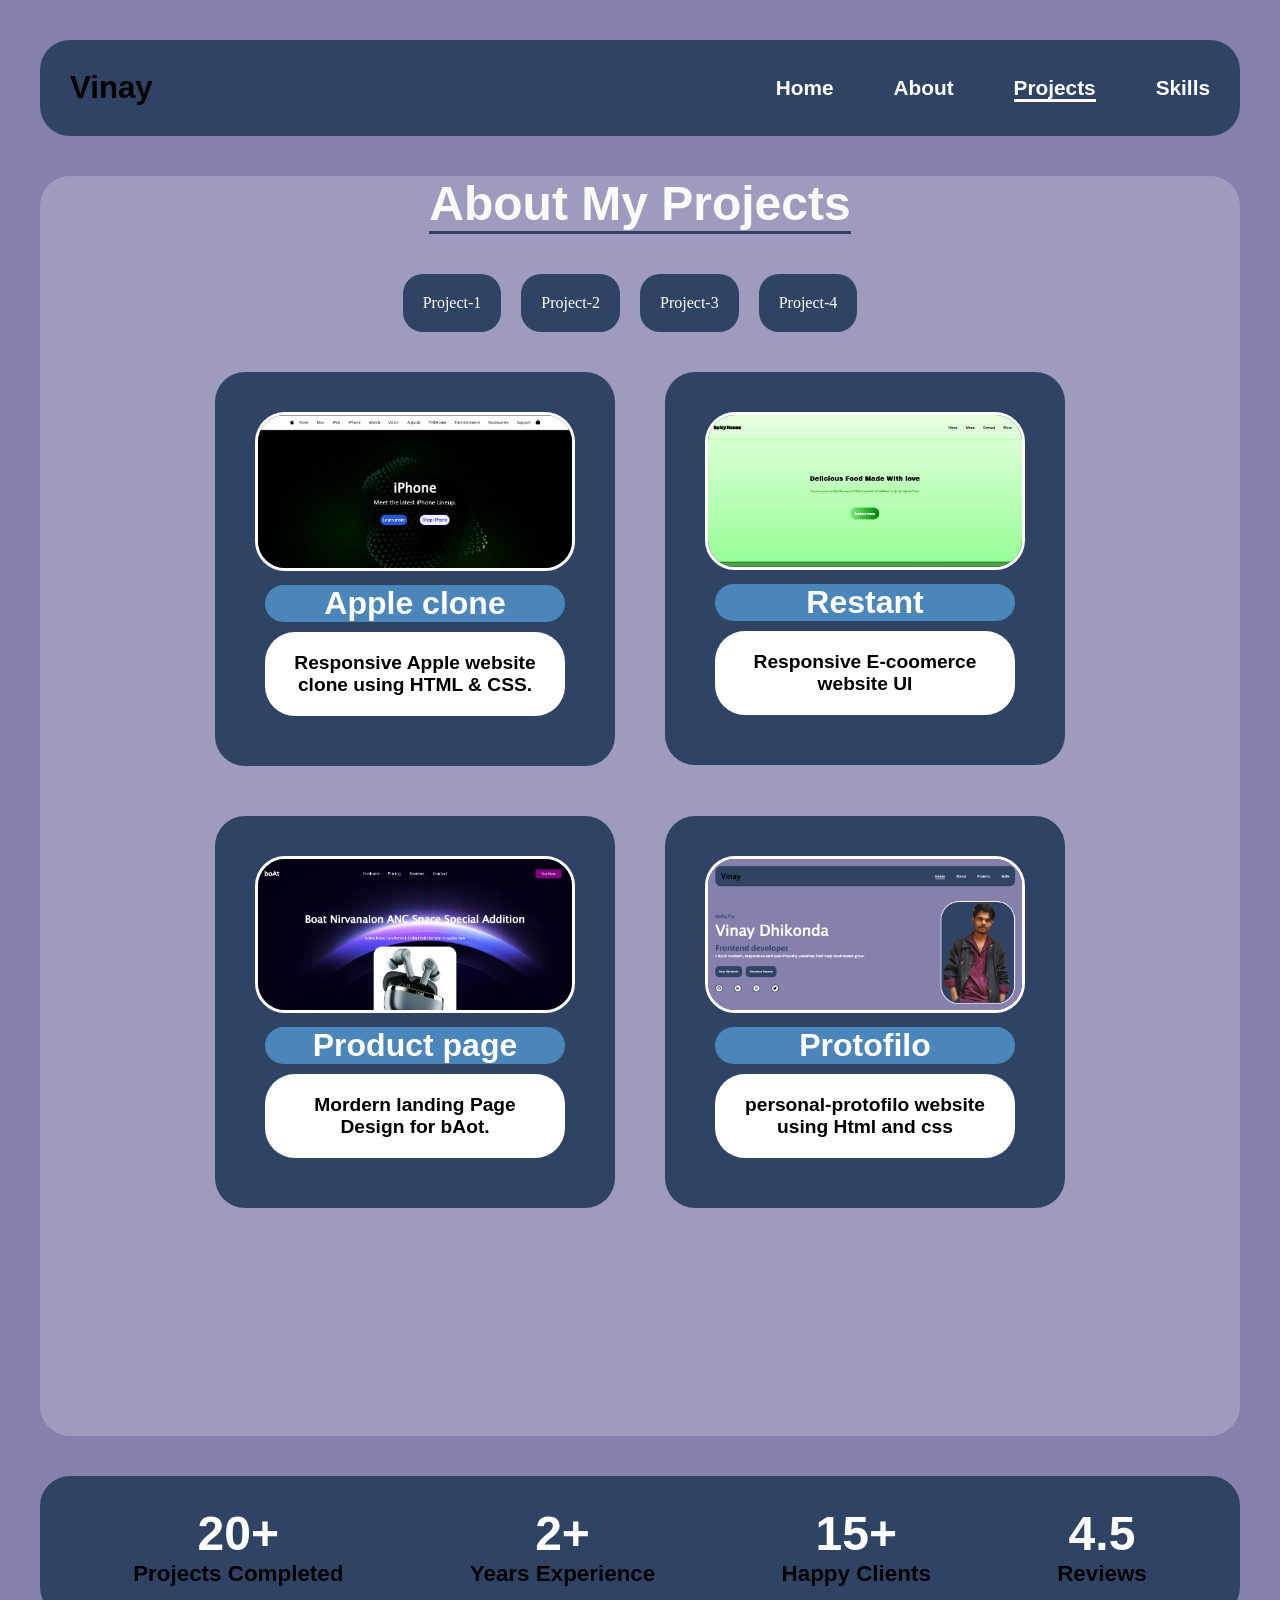
<file: projects.html>
<!DOCTYPE html>
<html lang="en">

<head>
    <meta charset="UTF-8">
    <meta name="viewport" content="width=device-width, initial-scale=1.0">
    <title>Projects</title>
    <link rel="stylesheet" href="project.css">
</head>

<body>
    <nav>
        <div class="logo">
            <h1>Vinay</h1>
        </div>
        <ul>
            <li><a href="./index.html">Home</a></li>
            <li><a href="./about.html">About</a></li>
            <li><a href="./projects.html" class="p">Projects</a></li>
            <li><a href="./skills.html">Skills</a></li>
        </ul>
    </nav>
    <section class="home-p1">
        <div class="content">
            <div class="about">
                <h1>
                    About My Projects
                </h1>
            </div>
            <div class="buttons">
                <a href="https://productpageclone.netlify.app/" target="_blank">Project-1</a>
                <a href="https://spicyhome1.netlify.app/" target="_blank">Project-2</a>
                <a href="https://boatlandingpage.netlify.app/" target="_blank">Project-3</a>
                <a href="https://protofilowebsite.netlify.app/">Project-4</a>
            </div>
            <div class="cards">
                <div class="card">
                    <div class="cardimage">
                        <img src="./images/appleclone.png" alt="projec1" width="500px">
                    </div>
                    <div class="cardcontent">
                        <h2>Apple clone</h2>
                        <h3>Responsive Apple website clone using HTML & CSS.</h3>
                    </div>
                </div>
                <div class="card">
                    <div class="cardimage">
                        <img src="./images/restrant.png" alt="projec2" width="500px">
                    </div>
                    <div class="cardcontent">
                        <h2>Restant</h2>
                        <h3>Responsive E-coomerce website UI</h3>
                    </div>
                </div>
                <div class="card">
                    <div class="cardimage">
                        <img src="./images/product.png" alt="projec3" width="500px">
                    </div>
                    <div class="cardcontent">
                        <h2>Product page</h2>
                        <h3>Mordern landing Page Design for bAot.</h3>
                    </div>
                </div>
                <div class="card">
                    <div class="cardimage">
                        <img src="./images/protofilo (1).png" alt="projec4" width="500px">
                    </div>
                    <div class="cardcontent">
                        <h2>Protofilo</h2>
                        <h3>personal-protofilo website using Html and css</h3>
                    </div>
                </div>

            </div>
        </div>
    </section>
    <footer>
        <div class="content">
            <div class="ncards">
                <div class="ncard">
                    <h1>20+</h1>
                    <p>Projects Completed</p>
                </div>
            </div>
            <div class="ncards">
                <div class="ncard">
                    <h1>2+</h1>
                    <p>Years Experience</p>
                </div>
            </div>
            <div class="ncards">
                <div class="ncard">
                    <h1>15+</h1>
                    <p>Happy Clients</p>
                </div>
            </div>
            <div class="ncards">
                <div class="ncard">
                    <h1>4.5</h1>
                    <p>Reviews</p>
                </div>
            </div>

        </div>
    </footer>

</body>

</html>
</file>
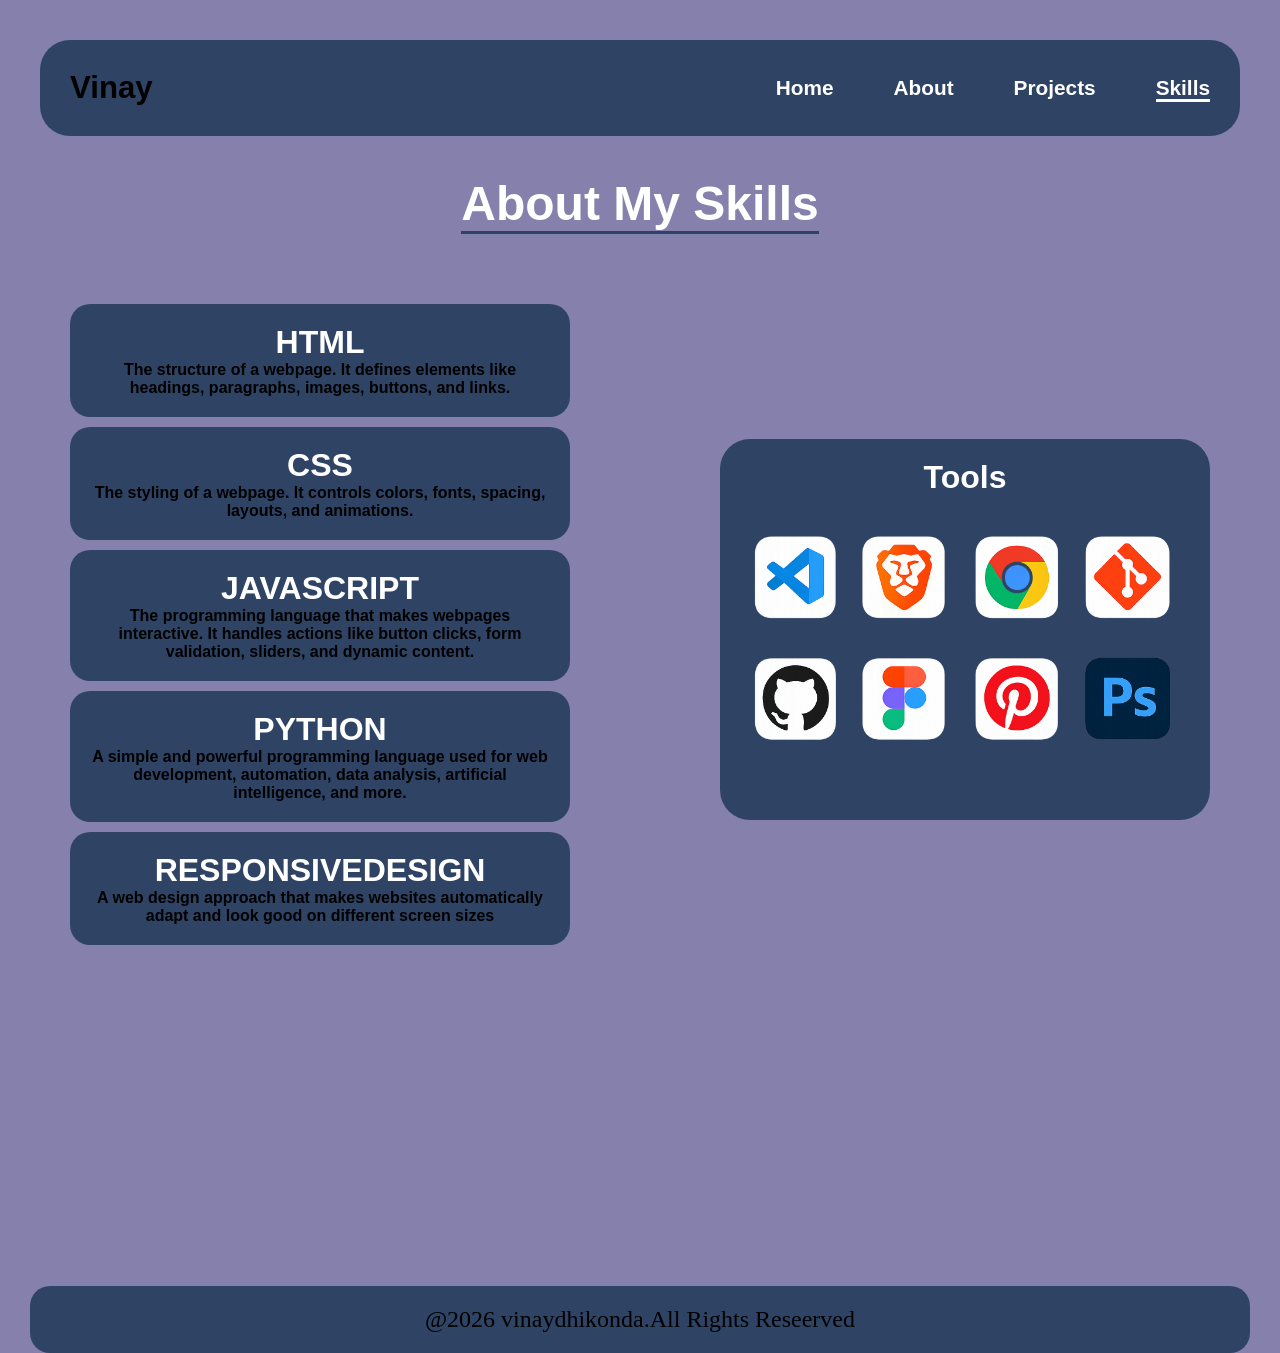
<file: skills.html>
<!DOCTYPE html>
<html lang="en">

<head>
    <meta charset="UTF-8">
    <meta name="viewport" content="width=device-width, initial-scale=1.0">
    <title>Skills</title>
    <link rel="stylesheet" href="skills.css">
</head>

<body>
    <nav>
        <div class="logo">
            <h1>Vinay</h1>
        </div>
        <ul>
            <li><a href="./index.html">Home</a></li>
            <li><a href="./about.html">About</a></li>
            <li><a href="./projects.html">Projects</a></li>
            <li><a href="./skills.html" class="s">Skills</a></li>
        </ul>
    </nav>
    <section class="home-p1">
        <div class="content">
            <div class="about">
                <h1>About My Skills</h1>
            </div>
            <div class="skillsbox">
                <div class="skills">
                    <div class="skill">
                        <h2>HTML</h2>
                        <h3>The structure of a webpage. It defines elements like headings, paragraphs, images, buttons, and links.</h3>
                    </div>
                    <div class="skill">
                        <h2>CSS</h2>
                        <h3>The styling of a webpage. It controls colors, fonts, spacing, layouts, and animations.</h3>
                    </div>
                    <div class="skill">
                        <h2>JAVASCRIPT</h2>
                        <h3>The programming language that makes webpages interactive. It handles actions like button clicks, form validation, sliders, and dynamic content.</h3>
                    </div>
                    <div class="skill">
                        <h2>PYTHON</h2>
                        <h3>A simple and powerful programming language used for web development, automation, data analysis, artificial intelligence, and more.</h3>
                    </div>
                    <div class="skill">
                        <h2>RESPONSIVEDESIGN</h2>
                        <h3>A web design approach that makes websites automatically adapt and look good on different screen sizes</h3>
                    </div>
                </div>
                <div class="tools">
                    <div class="text">
                        <h4>Tools</h4>
                    </div>
                    <div class="apps">
                        <img src="./images/tools.png" alt="vscode" width="400px">
                    </div>
                </div>

            </div>
        </div>
    </section>
    <footer>
            <p>@2026 vinaydhikonda.All Rights Reseerved</p>
    </footer>


</body>

</html>
</file>
<file: project.css>
* {
    margin: 0px;
    padding: 0px;
    box-sizing: border-box;
}

body {
    height: 100vh;
    background-color: rgb(133, 128, 172);
    background-repeat: no-repeat;
    background-size: cover;
}

nav {
    display: flex;
    justify-content: space-between;
    align-items: center;
    background-color: rgb(47, 68, 101);
    border-radius: 30px;
    margin: 40px;
}

nav ul {
    display: flex;
    list-style: none;
}

nav ul li a {
    transition: 0.4s all ease;
    text-decoration: none;
    color: white;
    font-size: 1.3rem;
    font-weight: bold;
    font-family: 'Gill Sans', 'Gill Sans MT', Calibri, 'Trebuchet MS', sans-serif;
}
nav ul li {
    padding: 30px;
}
.p{
    border-bottom: 3px solid white;
}
nav .logo {
    color: rgb(0, 0, 0);
    padding: 30px;
    font-size: 1.3rem;
    font-family: 'Trebuchet MS', 'Lucida Sans Unicode', 'Lucida Grande', 'Lucida Sans', Arial, sans-serif;
}
.home-p1 {
    background-color: rgba(254, 254, 254, 0.212);
    margin: 40px;
    border-radius: 30px;
    height: 140vh;
}

.home-p1 .content {
    display: flex;
    flex-direction: column;
    justify-content: space-evenly;
    align-items: center;
    height: 100vh;
}

.home-p1 .content .cards {
    display: flex;
    justify-content: center;
    align-items: center;
    gap: 50px;
    flex-wrap: wrap;
}

.home-p1 .content .cards .card {
    display: flex;
    flex-direction: column;
    justify-content: center;
    align-items: center;
    text-align: center;
    width: 400px;
    padding: 40px;
    border: 0px solid white;
    border-radius: 30px;
    background-color: rgb(47, 68, 101);
    transition: 0.4s all ease;
}
.card:hover{
    transform: scale(1.1);
    transition: 0.4s ease all;
}

.cardimage {
    width: 100%;
    max-width: 500px;
}

.about h1 {
    color: rgb(251, 250, 250);
    font-family: 'Gill Sans', 'Gill Sans MT', Calibri, 'Trebuchet MS', sans-serif;
    font-size: 3rem;
    font-weight: bold;
}

.about {
    border-bottom: 3px solid rgb(47, 68, 101);

}

.cardimage img {
    width: 100%;
    border-radius: 30px;
    border: 3px solid white;
}

.cardcontent h2 {
    color: white;
    font-family: 'Lucida Sans', 'Lucida Sans Regular', 'Lucida Grande', 'Lucida Sans Unicode', Geneva, Verdana, sans-serif;
    font-weight: bold;
    font-size: 2rem;
    background-color: rgb(75, 134, 186);
    border-radius: 30px;
    margin: 10px;
}

.cardcontent h3 {
    color: rgb(0, 0, 0);
    font-family: 'Gill Sans', 'Gill Sans MT', Calibri, 'Trebuchet MS', sans-serif;
    font-size: 1.2rem;
    font-weight: bold;
    background-color: white;
    margin: 10px;
    padding: 20px;
    border-radius: 30px;
}
.buttons a {
    text-decoration: none;
    color: rgb(255, 255, 255);
    padding: 20px;
    border: 0px solid rgb(255, 255, 255);
    margin-right: 20px;
    background-color: rgb(47, 68, 101);
    border-radius: 20px;
    font-size: 1rem;
    transition: 0.3s ease all;
    background-image: linear-gradient(totop black, tobottom blue);

}
.buttons a:hover{
    transform: scale(1.2);
    transition: 0.3s ease all;
    box-shadow: 0 0 20px rgba(47, 68, 101, 0.874);
}

.buttons {
    margin-top: 40px;
    margin-bottom: 40px;
    display: flex;
    justify-content: center;
    width: 100%;
}
footer .content {
    display: flex;
    justify-content: space-around;
    background-color: rgb(47, 68, 101);
    border-radius: 30px;
    margin: 40px;
    padding: 30px;
}

.ncard {
    display: flex;
    flex-direction: column;
    text-align: center;
}

.ncard h1 {
    font-size: 3rem;
    font-family: 'Gill Sans', 'Gill Sans MT', Calibri, 'Trebuchet MS', sans-serif;
    color: white;
}

.ncard p {
    font-size: 1.4rem;
    font-family: 'Gill Sans', 'Gill Sans MT', Calibri, 'Trebuchet MS', sans-serif;
    color: rgb(0, 0, 0);
    font-weight: bold;

}
@media (max-width:768px){
        nav {
        margin: 10px;
        padding: 10px;
    }

    nav .logo {
        font-size: 1rem;
        padding: 10px;
    }

    nav ul li a {
        font-size: 1rem;
    }

    nav ul li {
        padding: 10px;
    }
    .buttons a {
        font-size: .5rem;
        padding: 10px;
    }
    .about h1{
        font-size: 1.5rem;
    }
    .home-p1{
        height: 170vh;
        margin: 20px;
    }
    .home-p1 .image {
        margin: 20px;
    }

    .icons img {
        width: 40px;
        margin-right: 10px;
    }

    .home-p1 .content .cards .card {
        width: 250px;
        padding: 20px;
    }

    .cardimage {
        max-width: 300px;
    }
    .cardcontent h2 {
        font-size: 1rem;
    }

    .cardcontent h3 {
        font-size: 0.7rem;
    }

    .ncard h1 {
        font-size: 1.3rem;
    }

    .ncard p {
        font-size: 0.5rem;

    }
    footer .content{
        margin: 20px;
    }

}
</file>
<file: skills.css>
* {
    margin: 0px;
    padding: 0px;
    box-sizing: border-box;
}

body {
    height: 100vh;
    background-color: rgb(133, 128, 172);
    background-repeat: no-repeat;
    background-size: cover;
}

nav {
    display: flex;
    justify-content: space-between;
    align-items: center;
    background-color: rgb(47, 68, 101);
    border-radius: 30px;
    margin: 40px;
}

nav ul {
    display: flex;
    list-style: none;
}

nav ul li a {
    transition: 0.4s all ease;
    text-decoration: none;
    color: white;
    font-size: 1.3rem;
    font-weight: bold;
    font-family: 'Gill Sans', 'Gill Sans MT', Calibri, 'Trebuchet MS', sans-serif;
}
nav ul li {
    padding: 30px;
}
.s{
    border-bottom: 3px solid white;
}
nav .logo {
    color: rgb(0, 0, 0);
    padding: 30px;
    font-size: 1.3rem;
    font-family: 'Trebuchet MS', 'Lucida Sans Unicode', 'Lucida Grande', 'Lucida Sans', Arial, sans-serif;
}
.home-p1{
    height: 120vh;
}
.about h1{
    font-size: 3rem;
    color: white;
    border-bottom: 3px solid rgb(47, 68, 101);

    font-family: 'Lucida Sans', 'Lucida Sans Regular', 'Lucida Grande', 'Lucida Sans Unicode', Geneva, Verdana, sans-serif;
}
.about{
    display: flex;
    text-align: center;
    justify-content: center;

}
.skillsbox{
    display: flex;
    justify-content: space-between;
    align-items: center;
    flex-wrap: wrap;
    margin: 70px;
}
.skills{
    display: flex;
    flex-direction: column;
    justify-content: center;
    width: 500px;
    flex-wrap: wrap;
}
.skill{
    margin-bottom: 10px;
    background-color: rgb(47, 68, 101);
    border-radius: 20px;
    padding: 20px;
    text-align: center;
}
.skill h2{
    font-family: 'Gill Sans', 'Gill Sans MT', Calibri, 'Trebuchet MS', sans-serif;
    color: white;
    font-size: 2rem;
}
.skill h3{
    font-family: 'Lucida Sans', 'Lucida Sans Regular', 'Lucida Grande', 'Lucida Sans Unicode', Geneva, Verdana, sans-serif;
    font-size: 1rem;
    color: black;
}
.apps{
    width: 100%;
    max-width: 450px;
}
.apps img{
    width: 100%;
}
.tools{
    display: flex;
    justify-content: center;
    text-align: center;
    flex-direction: column;
    align-items: center;
    background-color: rgb(47, 68, 101);
    border-radius: 30px;
    padding: 20px;
}
.tools h4{
    font-size: 2rem;
    font-family: 'Gill Sans', 'Gill Sans MT', Calibri, 'Trebuchet MS', sans-serif;
    color: white;
}
footer {
    display: flex;
    justify-content: center;
    text-align: center;
    align-items: center;
    padding: 20px;
    background-color: rgb(47, 68, 101);
    margin: 30px;
    border-radius: 20px;
}
footer p{
    font-size: 1.5rem;
}
@media (max-width:768px){
            nav {
        margin: 10px;
        padding: 10px;
    }

    nav .logo {
        font-size: 1rem;
        padding: 10px;
    }

    nav ul li a {
        font-size: 1rem;
    }

    nav ul li {
        padding: 10px;
    }
    .about h1{
        font-size: 2rem;
    }
    .skill h2{
        font-size: 1.2rem;
    }
    .skill h3{
        font-size: .8rem;
    }
    .skillsbox{
        background-color: rgba(240, 248, 255, 0.804);
        margin: 10px;
        padding: 30px;
        border-radius: 30px;
    }
    footer p{
        font-size: 1rem;
    }
}
</file>
